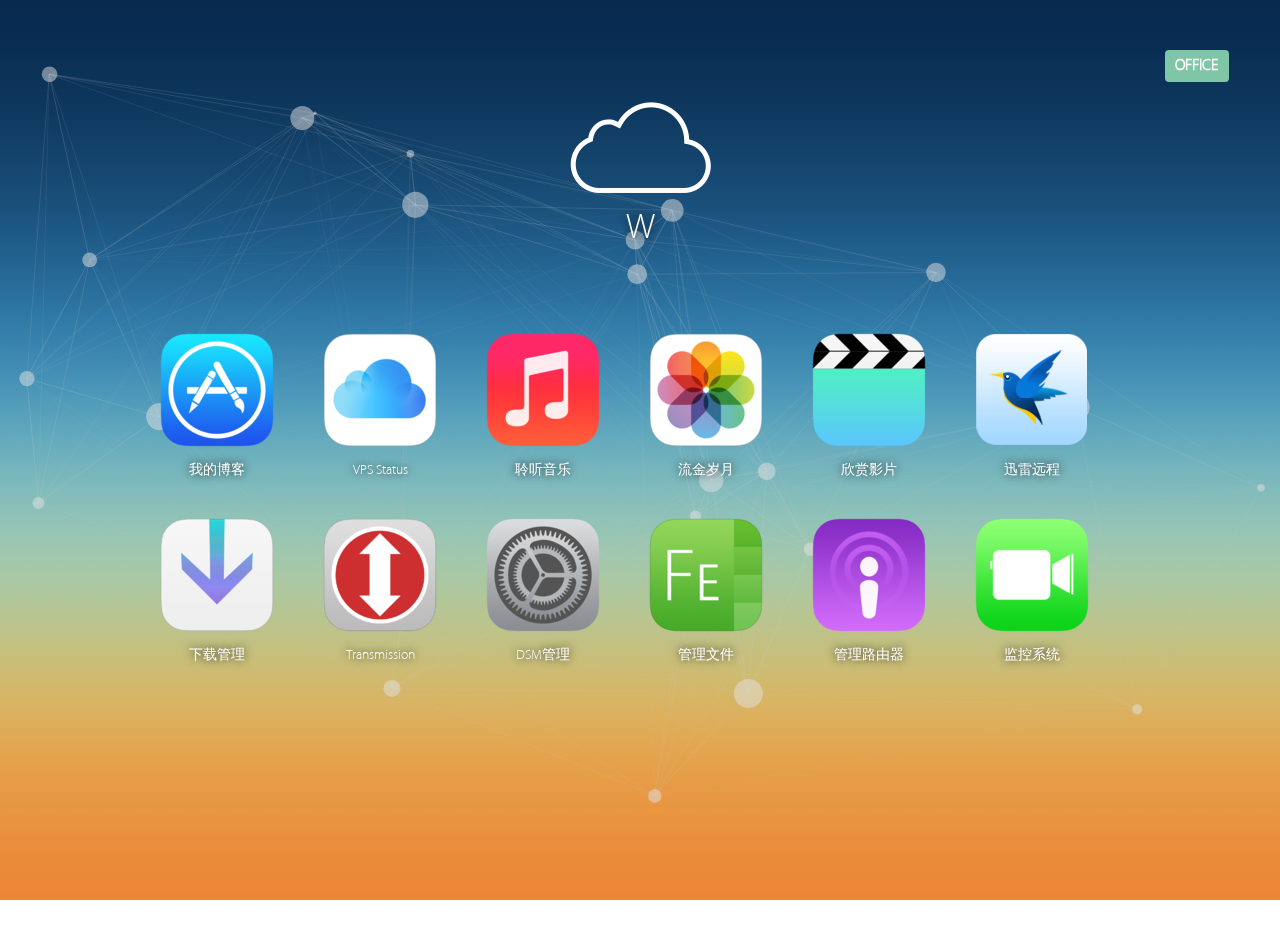
<file: index.html>
<!DOCTYPE html>
<html>
  
  <head>
    <meta http-equiv="Content-Type" content="text/html; charset=utf-8" />
    <meta http-equiv="X-UA-Compatible" content="IE=edge" />
    <meta name="renderer" content="webkit" />
    <meta name="viewport" content="width=device-width, initial-scale=1, maximum-scale=1" />
    <link rel="shortcut icon" href="favicon.ico" />
    <link rel="stylesheet" type="text/css" href="css/style.css" />
    <script src="js/jquery.min.js"></script>
    <script src="js/font.js"></script>
    <script src="js/particles.min.js"></script>
    <title>NasHomeCloud</title></head>
  
  <body>
    <div id="particles-js" style="position:absolute; top: 0; z-index: -1; width: 100%;height: 100%;">
      <canvas class="particles-js-canvas-el" width="1303" height="960" style="width: 100%; height: 100%;"></canvas>
    </div>
    <script>particlesJS("particles-js", {
        particles: {
          number: {
            value: 20,
            density: {
              enable: !0,
              value_area: 1000
            }
          },
          color: {
            value: "#e1e1e1"
          },
          shape: {
            type: "circle",
            stroke: {
              width: 0,
              color: "#000000"
            },
            polygon: {
              nb_sides: 5
            },
            image: {
              src: "img/github.svg",
              width: 100,
              height: 100
            }
          },
          opacity: {
            value: 0.5,
            random: !1,
            anim: {
              enable: !1,
              speed: 1,
              opacity_min: 0.1,
              sync: !1
            }
          },
          size: {
            value: 15,
            random: !0,
            anim: {
              enable: !1,
              speed: 180,
              size_min: 0.1,
              sync: !1
            }
          },
          line_linked: {
            enable: !0,
            distance: 650,
            color: "#cfcfcf",
            opacity: 0.26,
            width: 1
          },
          move: {
            enable: !0,
            speed: 2,
            direction: "none",
            random: !0,
            straight: !1,
            out_mode: "out",
            bounce: !1,
            attract: {
              enable: !1,
              rotateX: 600,
              rotateY: 1200
            }
          }
        },
        interactivity: {
          detect_on: "canvas",
          events: {
            onhover: {
              enable: !1,
              mode: "repulse"
            },
            onclick: {
              enable: !1,
              mode: "push"
            },
            resize: !0
          },
          modes: {
            grab: {
              distance: 400,
              line_linked: {
                opacity: 1
              }
            },
            bubble: {
              distance: 400,
              size: 40,
              duration: 2,
              opacity: 8,
              speed: 3
            },
            repulse: {
              distance: 200,
              duration: 0.4
            },
            push: {
              particles_nb: 4
            },
            remove: {
              particles_nb: 2
            }
          }
        },
        retina_detect: !0
      });</script>
    <div id="wrap">
      <div id="top">
        <div id="logo">
          <img class="logo" src="[data-uri]"
          /><p></p><div class="type-js headline">
          	<h1 class="text-js">Welcome</h1>
          </div>
					<div id="kg-btn" class="">
						<input class='tgl tgl-flip' id='qieh' type='checkbox' />
						<label class='tgl-btn' data-tg-off='OFFICE' data-tg-on='HOME' for='qieh'></label>
					</div>
				</div>
			</div>
			<div id="main">
			<!-- 外网访问地址 -->
				<div id="app" class="app animated fadeInLeft">
					<ul>
						<li>
							<a href="#" target="_blank"><img class="shake" src="img/png/AppStore.png" /><strong>我的博客</strong></a>
						</li>
						<li>
							<a href="#" target="_blank"><img class="shake" src="img/png/iCloud-Drive.png" /><strong>VPS Status</strong></a>
						</li>
						<li>
							<a href="#" target="_blank"><img class="shake" src="img/png/Music.png" /><strong>聆听音乐</strong></a>
						</li>
						<li>
							<a href="#" target="_blank"><img class="shake" src="img/png/Photos.png" /><strong>流金岁月</strong></a>
						</li>
						<li>
							<a href="#" target="_blank"><img class="shake" src="img/png/Videos.png" /><strong>欣赏影片</strong></a>
						</li>
						<li>
							<a href="http://yuancheng.xunlei.com/" target="_blank"><img class="shake" src="img/png/Thunder.png" /><strong>迅雷远程</strong></a>
						</li>
						<li>
							<a href="#" target="_blank"><img class="shake" src="img/png/Downloads.png" /><strong>下载管理</strong></a>
						</li>
						<li>
							<a href="#" target="_blank"><img class="shake" src="img/png/Transmission.png" /><strong>Transmission</strong></a>
						</li>
						<li>
							<a href="#" target="_blank"><img class="shake" src="img/png/Settings.png" /><strong>DSM管理</strong></a>
						</li>
						<li>
							<a href="#" target="_blank"><img class="shake" src="img/png/FontExplorer-X.png" /><strong>管理文件</strong></a>
						</li>
						<li>
							<a href="#" target="_blank"><img class="shake" src="img/png/Podcats.png" /><strong>管理路由器</strong></a>
						</li>
						<li>
							<a href="#" target="_blank"><img class="shake" src="img/png/FaceTime.png" /><strong>监控系统</strong></a>
						</li>
					</ul>
				</div>
				<!-- 内网网访问地址 -->
				<div id="app1" class="app animated fadeInRight">
					<ul>
						<li>
							<a href="#" target="_blank"><img class="shake" src="img/png/AppStore.png" /><strong>我的博客</strong></a>
						</li>
						<li>
							<a href="#" target="_blank"><img class="shake" src="img/png/iCloud-Drive.png" /><strong>VPS Status</strong></a>
						</li>
						<li>
							<a href="#" target="_blank"><img class="shake" src="img/png/Music.png" /><strong>聆听音乐</strong></a>
						</li>
						<li>
							<a href="#" target="_blank"><img class="shake" src="img/png/Photos.png" /><strong>流金岁月</strong></a>
						</li>
						<li>
							<a href="#" target="_blank"><img class="shake" src="img/png/Videos.png" /><strong>欣赏影片</strong></a>
						</li>
						<li>
							<a href="http://yuancheng.xunlei.com/" target="_blank"><img class="shake" src="img/png/Thunder.png" /><strong>迅雷远程</strong></a>
						</li>
						<li>
							<a href="#" target="_blank"><img class="shake" src="img/png/Downloads.png" /><strong>下载管理</strong></a>
						</li>
						<li>
							<a href="#" target="_blank"><img class="shake" src="img/png/Transmission.png" /><strong>Transmission</strong></a>
						</li>
						<li>
							<a href="#" target="_blank"><img class="shake" src="img/png/Settings.png" /><strong>DSM管理</strong></a>
						</li>
						<li>
							<a href="#" target="_blank"><img class="shake" src="img/png/FontExplorer-X.png" /><strong>管理文件</strong></a>
						</li>
						<li>
							<a href="#" target="_blank"><img class="shake" src="img/png/Podcats.png" /><strong>管理路由器</strong></a>
						</li>
						<li>
							<a href="#" target="_blank"><img class="shake" src="img/png/FaceTime.png" /><strong>监控系统</strong></a>
						</li>
					</ul>
				</div>
				<div style="clear: both;"></div>
			</div>
		</div>
    <div id="footer">
      <div class="footer-contents">
        <div class="links">
        </div>
      </div>
    </div>
  </body>

</html>
</file>
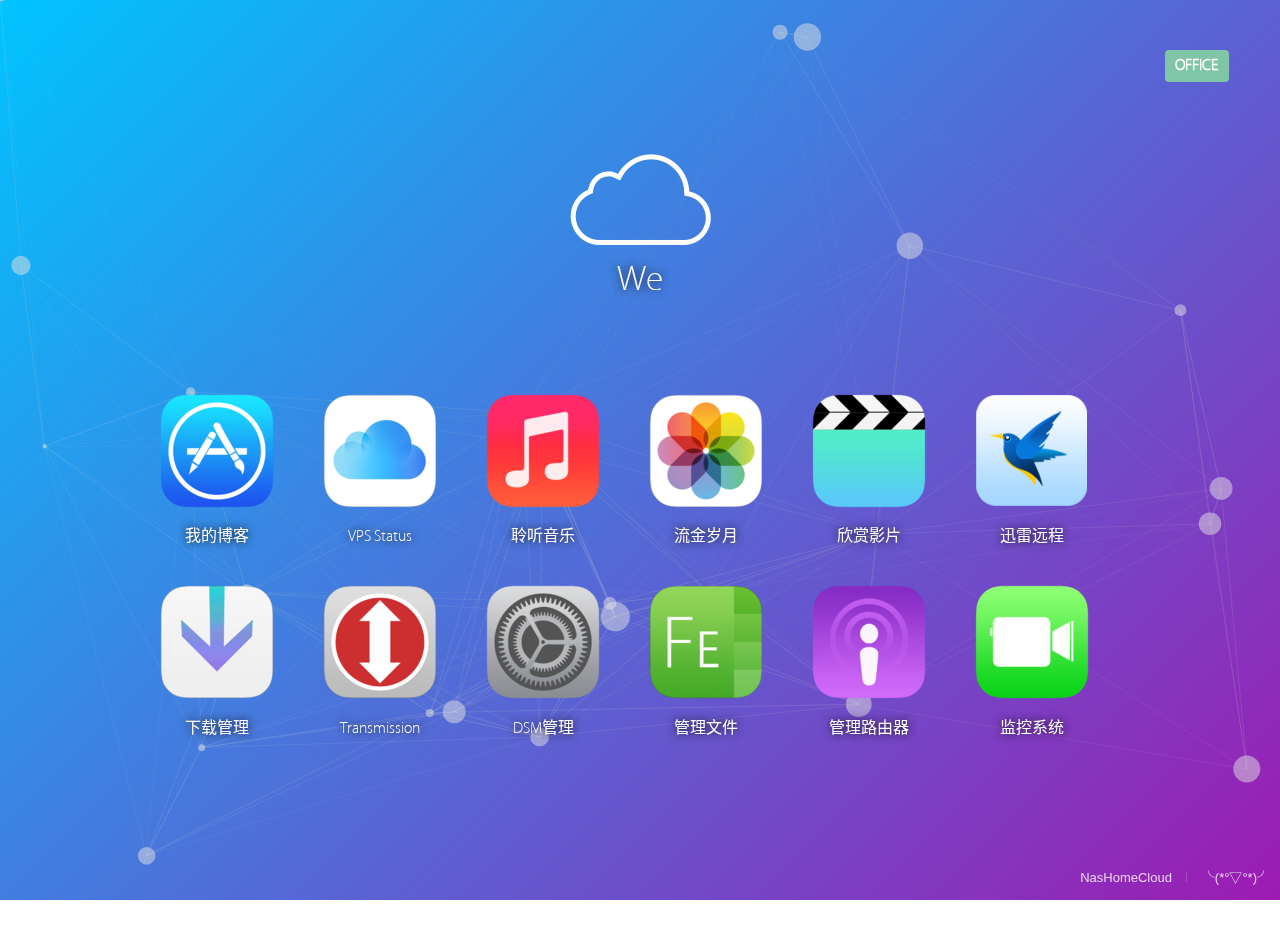
<file: web/index.html>
<!DOCTYPE html>
<html lang="zh-cn">
<head>
    <meta content="text/html; charset=utf-8" http-equiv="Content-Type"/>
    <meta content="IE=edge" http-equiv="X-UA-Compatible"/>
    <meta content="webkit" name="renderer"/>
    <meta content="width=device-width, initial-scale=1, maximum-scale=1" name="viewport"/>
    <link href="favicon.ico" rel="shortcut icon"/>
    <link href="css/style.css" rel="stylesheet" type="text/css"/>
    <!--默认使用本地资源，如果想使用CDN资源，请自行把下面的“js/jquery.min.js”替换为CDN地址即可-->
    <script src="js/jquery.min.js"></script>
    <script src="js/qieh.js"></script>
    <!--默认使用本地资源，如果想使用CDN资源，请自行把下面的“js/particles.min.js”替换为CDN地址即可-->
    <script src="js/particles.min.js"></script>
    <script src="js/font.js"></script>
    <title>NasHomeCloud</title>
    <style type="text/css">
      /*背景图设置，设置路径在"css/style.css"下的3310行开始，默认关闭，开头为“body {”*/
      /*也可以直接打开下面注释直接覆盖原生的渐变色背景，建议打开背景图之后注释渐变色背景样式“background: linear-gradient(135deg, #00C4FF, #9D1BB2) no-repeat fixed;”和“font-family: 'Helvetica Neue', 'Microsoft Yahei', SimHei, sans-serif;”*/
      body {
        /*background-size: cover;*/
        /*background: url(img/background.jpg) no-repeat fixed center top;*/
      }

      /*以下补充样式用于修复手机浏览下的一些体验*/
      @media only screen and (max-width: 479px) {
        div ul li {
          display: flex;
          margin: 0 0 0 0;
        }

        div ul li a {
          width: 100%;
        }

        div ul li a img {
          width: 100%;
        }

        div ul li a strong {
          width: 100%;
        }

        #footer {
          height: unset;
        }

        .footer-contents {
          position: unset;
        }

        .footer-contents .links .line {
          margin-top: 20px;
          margin-right: 10px;
          margin-bottom: 10px;
        }
      }

      @media only screen and (max-width: 349px) {
        div ul li {
          width: 33.33%;
        }
        body {
          overflow: auto;
        }
      }

      @media only screen and (min-width: 350px) and (max-width: 479px) {
        div ul li {
          width: 25%;
        }
      }
    </style>
</head>
<body>
<div id="particles-js" style="position:absolute; top: 0; z-index: -1; width: 100%;height: 100%;">
    <canvas class="particles-js-canvas-el" height="960" style="width: 100%; height: 100%;" width="1303"></canvas>
</div>
<script>particlesJS("particles-js", {
  particles: {
    number: {
      value: 20,
      density: {
        enable: !0,
        value_area: 1000
      }
    },
    color: {
      value: "#e1e1e1"
    },
    shape: {
      type: "circle",
      stroke: {
        width: 0,
        color: "#000000"
      },
      polygon: {
        nb_sides: 5
      },
      image: {
        src: "img/github.svg",
        width: 100,
        height: 100
      }
    },
    opacity: {
      value: 0.5,
      random: !1,
      anim: {
        enable: !1,
        speed: 1,
        opacity_min: 0.1,
        sync: !1
      }
    },
    size: {
      value: 15,
      random: !0,
      anim: {
        enable: !1,
        speed: 180,
        size_min: 0.1,
        sync: !1
      }
    },
    line_linked: {
      enable: !0,
      distance: 650,
      color: "#cfcfcf",
      opacity: 0.26,
      width: 1
    },
    move: {
      enable: !0,
      speed: 2,
      direction: "none",
      random: !0,
      straight: !1,
      out_mode: "out",
      bounce: !1,
      attract: {
        enable: !1,
        rotateX: 600,
        rotateY: 1200
      }
    }
  },
  interactivity: {
    detect_on: "canvas",
    events: {
      onhover: {
        enable: !1,
        mode: "repulse"
      },
      onclick: {
        enable: !1,
        mode: "push"
      },
      resize: !0
    },
    modes: {
      grab: {
        distance: 400,
        line_linked: {
          opacity: 1
        }
      },
      bubble: {
        distance: 400,
        size: 40,
        duration: 2,
        opacity: 8,
        speed: 3
      },
      repulse: {
        distance: 200,
        duration: 0.4
      },
      push: {
        particles_nb: 4
      },
      remove: {
        particles_nb: 2
      }
    }
  },
  retina_detect: !0
});</script>
<div id="wrap">
    <div id="top">
        <div id="logo">
            <img class="logo"
                 src="[data-uri]"
            />
            <!--如果需要自定义logo图片,使用下面这段代码,并删除上面这段代码,图片位置应放在img下的logo.png-->
            <!--<img class="logo" src="img/logo.png"/>-->
            <p></p>
            <div class="type-js headline">
                <h1 class="text-js">Welcome</h1>
            </div>
            <div class="" id="kg-btn">
                <input class='tgl tgl-flip' id='qieh' type='checkbox'/>
                <label class='tgl-btn' data-tg-off='OFFICE' data-tg-on='HOME' for='qieh'></label>
            </div>
        </div>
    </div>
    <div id="main">
        <!-- 外网访问地址 -->
        <div class="app animated fadeInLeft" id="app">
            <ul>
                <li>
                    <a href="#" target="_blank">
                        <img class="shake" src="img/png/AppStore.png"/>
                        <strong>我的博客</strong></a>
                </li>
                <li>
                    <a href="#" target="_blank">
                        <img class="shake" src="img/png/iCloud-Drive.png"/>
                        <strong>VPS Status</strong></a>
                </li>
                <li>
                    <a href="#" target="_blank">
                        <img class="shake" src="img/png/Music.png"/>
                        <strong>聆听音乐</strong></a>
                </li>
                <li>
                    <a href="#" target="_blank">
                        <img class="shake" src="img/png/Photos.png"/>
                        <strong>流金岁月</strong></a>
                </li>
                <li>
                    <a href="#" target="_blank">
                        <img class="shake" src="img/png/Videos.png"/>
                        <strong>欣赏影片</strong></a>
                </li>
                <li>
                    <a href="http://yuancheng.xunlei.com/" target="_blank">
                        <img class="shake" src="img/png/Thunder.png"/>
                        <strong>迅雷远程</strong></a>
                </li>
                <li>
                    <a href="#" target="_blank">
                        <img class="shake" src="img/png/Downloads.png"/>
                        <strong>下载管理</strong></a>
                </li>
                <li>
                    <a href="#" target="_blank">
                        <img class="shake" src="img/png/Transmission.png"/>
                        <strong>Transmission</strong></a>
                </li>
                <li>
                    <a href="#" target="_blank">
                        <img class="shake" src="img/png/Settings.png"/>
                        <strong>DSM管理</strong></a>
                </li>
                <li>
                    <a href="#" target="_blank">
                        <img class="shake" src="img/png/FontExplorer-X.png"/>
                        <strong>管理文件</strong></a>
                </li>
                <li>
                    <a href="#" target="_blank">
                        <img class="shake" src="img/png/Podcats.png"/>
                        <strong>管理路由器</strong></a>
                </li>
                <li>
                    <a href="#" target="_blank">
                        <img class="shake" src="img/png/FaceTime.png"/>
                        <strong>监控系统</strong></a>
                </li>
            </ul>
        </div>
        <!-- 内网网访问地址 -->
        <div class="app animated fadeInRight" id="app1">
            <ul>
                <li>
                    <a href="#" target="_blank">
                        <img class="shake" src="img/png/AppStore.png"/>
                        <strong>我的博客</strong></a>
                </li>
                <li>
                    <a href="#" target="_blank">
                        <img class="shake" src="img/png/iCloud-Drive.png"/>
                        <strong>VPS Status</strong></a>
                </li>
                <li>
                    <a href="#" target="_blank">
                        <img class="shake" src="img/png/Music.png"/>
                        <strong>聆听音乐</strong></a>
                </li>
                <li>
                    <a href="#" target="_blank">
                        <img class="shake" src="img/png/Photos.png"/>
                        <strong>流金岁月</strong></a>
                </li>
                <li>
                    <a href="#" target="_blank">
                        <img class="shake" src="img/png/Videos.png"/>
                        <strong>欣赏影片</strong></a>
                </li>
                <li>
                    <a href="http://yuancheng.xunlei.com/" target="_blank">
                        <img class="shake" src="img/png/Thunder.png"/>
                        <strong>迅雷远程</strong></a>
                </li>
                <li>
                    <a href="#" target="_blank">
                        <img class="shake" src="img/png/Downloads.png"/>
                        <strong>下载管理</strong></a>
                </li>
                <li>
                    <a href="#" target="_blank">
                        <img class="shake" src="img/png/Transmission.png"/>
                        <strong>Transmission</strong></a>
                </li>
                <li>
                    <a href="#" target="_blank">
                        <img class="shake" src="img/png/Settings.png"/>
                        <strong>DSM管理</strong></a>
                </li>
                <li>
                    <a href="#" target="_blank">
                        <img class="shake" src="img/png/FontExplorer-X.png"/>
                        <strong>管理文件</strong></a>
                </li>
                <li>
                    <a href="#" target="_blank">
                        <img class="shake" src="img/png/Podcats.png"/>
                        <strong>管理路由器</strong></a>
                </li>
                <li>
                    <a href="#" target="_blank">
                        <img class="shake" src="img/png/FaceTime.png"/>
                        <strong>监控系统</strong></a>
                </li>
            </ul>
        </div>
        <div style="clear: both;"></div>
    </div>
</div>
<div id="footer">
    <div class="footer-contents">
        <div class="links">
            <div class="line">
                <a href="/">NasHomeCloud</a>&nbsp;&nbsp;&nbsp;
                <span class="footer-link-separator"></span>&nbsp;&nbsp;&nbsp;
                <span class="copyright">╰(*°▽°*)╯</span>
            </div>
        </div>
    </div>
</div>
</body>
<!--以下代码为内外网自动切换功能，如不需要请删除即可-->
<script type="text/javascript">
    $(function () {
        $.ajax({
            'url': './lan.php?type=base',
            type: 'get',
            dataType: 'json',
            success: function (result) {
                if (result['lan']) {
                    $('#qieh').click();
                } else {
                    if (result['try_can_lan']['try_lan_status']) {
                        $.ajax({
                            'url': result['try_can_lan']['lan_address'] + '/lan.php?type=try_lan',
                            type: 'get',
                            dataType: 'jsonp',
                            success: function (result) {
                                if (result['lan']) {
                                    $('#qieh').click();
                                }
                            }
                        });
                    }
                }
            }
        });
    });
</script>
</html>
</file>
